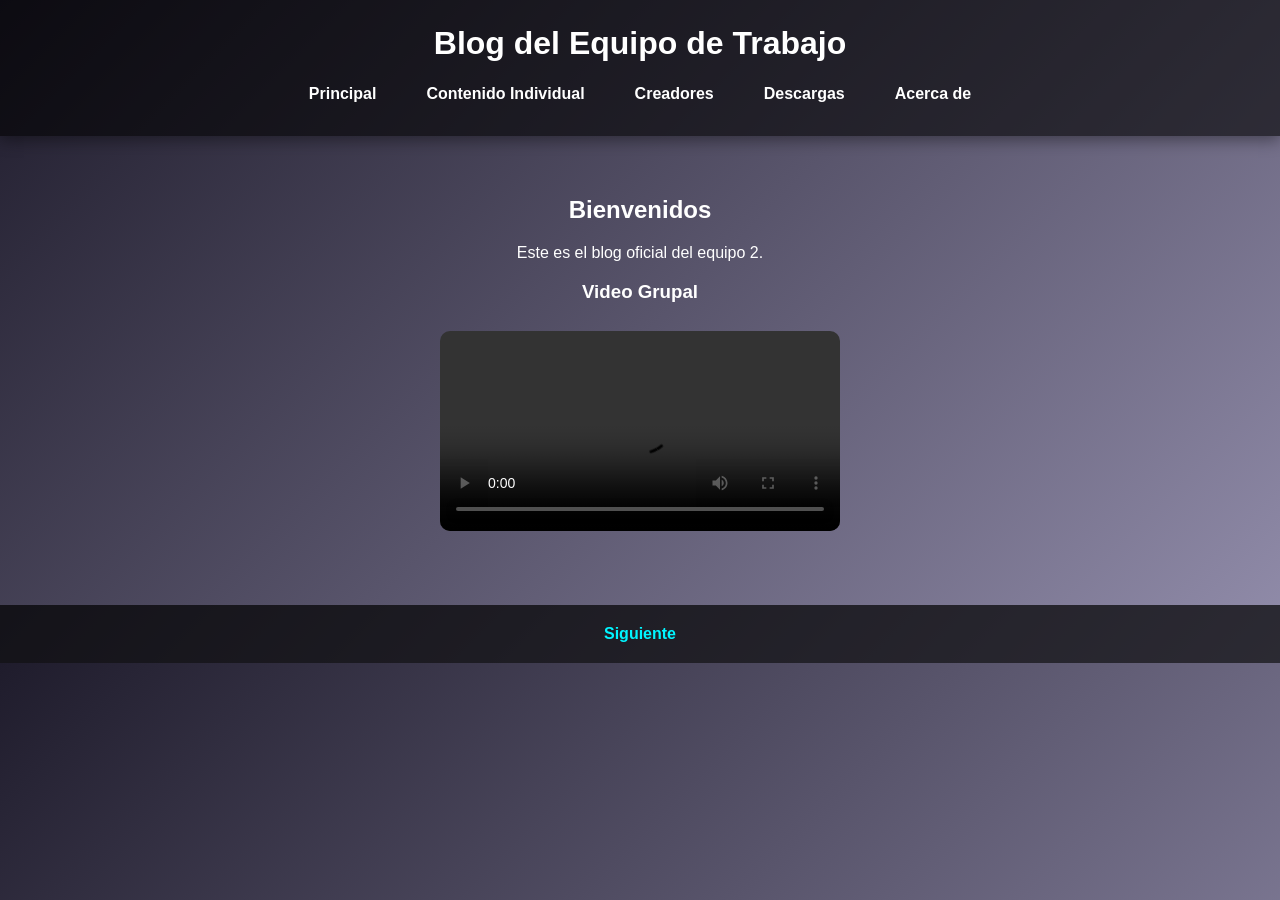
<file: index.html>
<!DOCTYPE html>
<html lang="es">
<head>
    <meta charset="UTF-8">
    <title>Blog Equipo</title>
    <link rel="stylesheet" href="estilos.css">
</head>
<body>

<header>
    <h1>Blog del Equipo de Trabajo</h1>
    <nav>
        <a href="index.html">Principal</a>
        <a href="contenido.html">Contenido Individual</a>
        <a href="creadores.html">Creadores</a>
        <a href="descargas.html">Descargas</a>
        <a href="acerca.html">Acerca de</a>
    </nav>
</header>

<section>
    <h2>Bienvenidos</h2>
    <p>Este es el blog oficial del equipo 2.</p>

    <h3>Video Grupal</h3>
    <video class="video-grupal" controls>
        <source src="Grupal.mp4" type="video/mp4">
    </video>
</section>

<footer>
    <a href="contenido.html">Siguiente</a>
</footer>

</body>
</html>
</file>
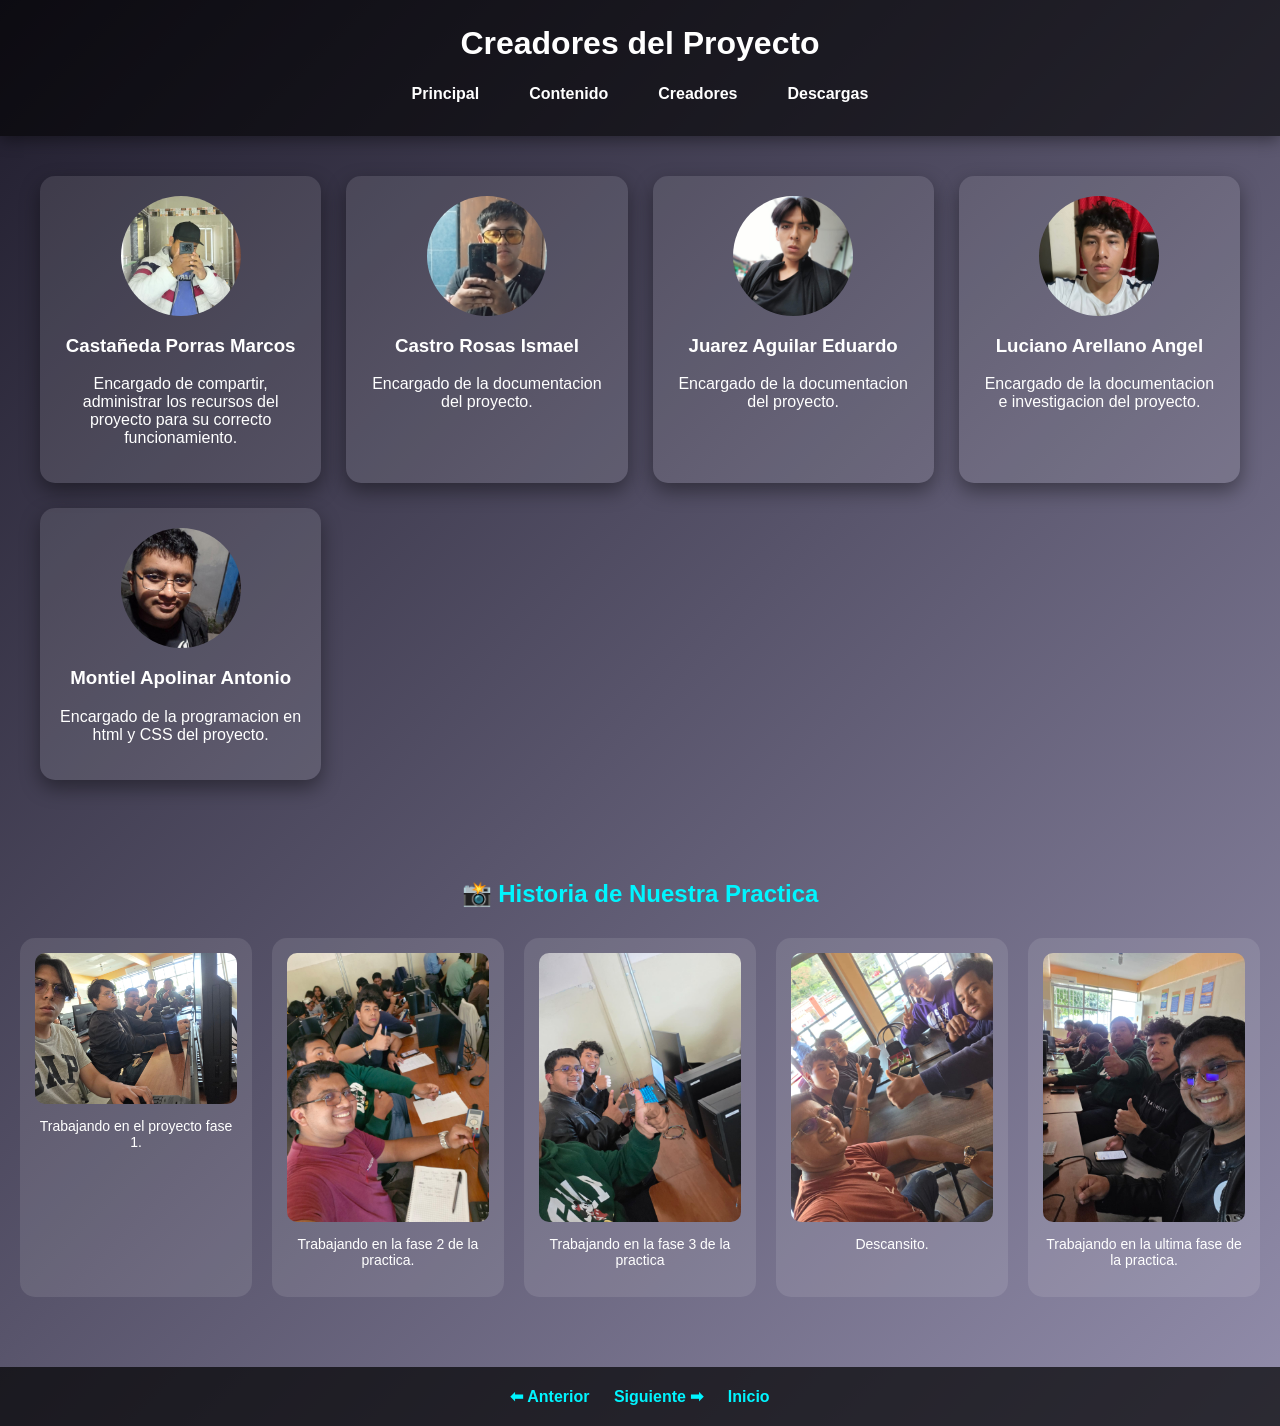
<file: creadores.html>
<!DOCTYPE html>
<html lang="es">
<head>
    <meta charset="UTF-8">
    <title>Creadores</title>
    <link rel="stylesheet" href="estilos.css">
</head>
<body>

<header>
    <h1>Creadores del Proyecto</h1>

    <nav>
        <a href="index.html">Principal</a>
        <a href="contenido.html">Contenido</a>
        <a href="creadores.html">Creadores</a>
        <a href="descargas.html">Descargas</a>
    </nav>
</header>



<section class="creadores">

    <div class="tarjeta">
        <img src="marcosfoto.png" alt="Creador 1">
        <h3>Castañeda Porras Marcos</h3>
        <p>Encargado de compartir, administrar los recursos del proyecto para su correcto funcionamiento.</p>
    </div>

    <div class="tarjeta">
        <img src="Isma.jpeg" alt="Creador 2">
        <h3>Castro Rosas Ismael</h3>
        <p>Encargado de la documentacion del proyecto.</p>
    </div>

    <div class="tarjeta">
        <img src="lalo.jpeg" alt="Creador 3">
        <h3>Juarez Aguilar Eduardo</h3>
        <p>Encargado de la documentacion del proyecto.</p>
    </div>

    <div class="tarjeta">
        <img src="foto_luciano.jpeg" alt="Creador 4">
        <h3>Luciano Arellano Angel</h3>
        <p>Encargado de la documentacion e investigacion del proyecto.</p>
    </div>

    <div class="tarjeta">
        <img src="antonio.jpeg" alt="Creador 5">
        <h3>Montiel Apolinar Antonio</h3>
        <p>Encargado de la programacion en html y CSS del proyecto.</p>
    </div>

</section>



<section class="historia">

    <h2>📸 Historia de Nuestra Practica</h2>

    <div class="galeria">

        <div class="foto">
            <img src="foto1.jpeg" alt="Pastorcito">
            <p>Trabajando en el proyecto fase 1.</p>
        </div>

        <div class="foto">
            <img src="foto2.jpeg" alt="Trabajo en equipo">
            <p>Trabajando en la fase 2 de la practica.</p>
        </div>

        <div class="foto">
            <img src="foto3.jpeg" alt="Onex">
            <p>Trabajando en la fase 3 de la practica</p>
        </div>

        <div class="foto">
            <img src="foto4.jpeg" alt="Exposición">
            <p>Descansito.</p>
        </div>

        <div class="foto">
            <img src="foto5.jpeg" alt="Prime">
            <p>Trabajando en la ultima fase de la practica.</p>
        </div>

    </div>

</section>

<footer>
    <a href="contenido.html">⬅ Anterior</a>
    <a href="descargas.html">Siguiente ➡</a>
    <a href="index.html">Inicio</a>
</footer>

</body>
</html>
</file>
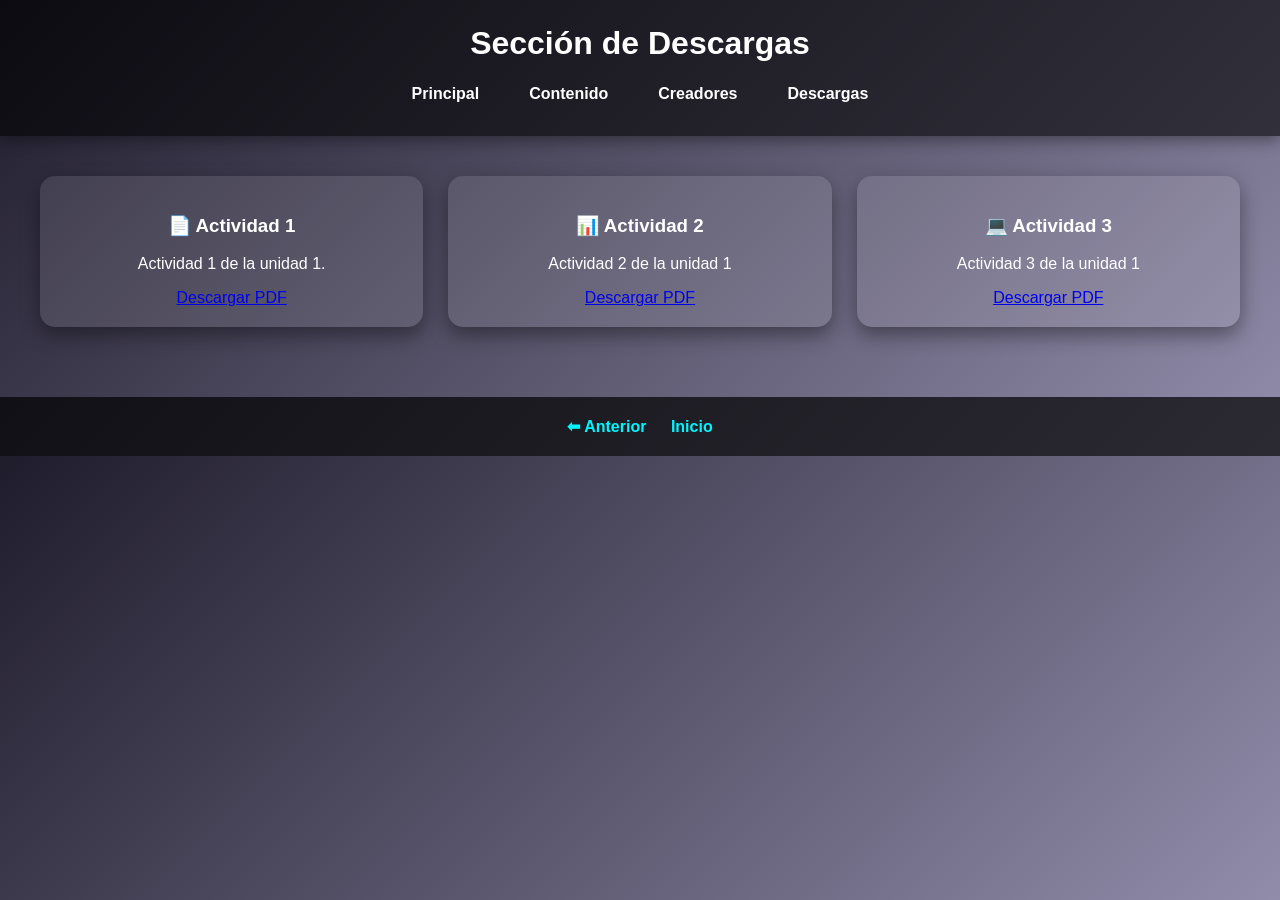
<file: descargas.html>
<!DOCTYPE html>
<html lang="es">
<head>
    <meta charset="UTF-8">
    <title>Descargas</title>
    <link rel="stylesheet" href="estilos.css">
</head>
<body>

<header>
    <h1>Sección de Descargas</h1>

    <nav>
        <a href="index.html">Principal</a>
        <a href="contenido.html">Contenido</a>
        <a href="creadores.html">Creadores</a>
        <a href="descargas.html">Descargas</a>
    </nav>
</header>

<section class="creadores">

    <div class="tarjeta">
        <h3>📄 Actividad 1</h3>
        <p>Actividad 1 de la unidad 1.</p>
        <a href="Línea de tiempo_Equipo#2.pdf" download>Descargar PDF</a>
    </div>

    <div class="tarjeta">
        <h3>📊 Actividad 2</h3>
        <p>Actividad 2 de la unidad 1</p>
        <a href="Cuadro compartivo_Equipo#2.pdf" download>Descargar PDF</a>
    </div>

    <div class="tarjeta">
        <h3>💻 Actividad 3</h3>
        <p>Actividad 3 de la unidad 1</p>
        <a href="Resumen_Equipo2.pdf" download>Descargar PDF</a>
    </div>

</section>

<footer>
    <a href="creadores.html">⬅ Anterior</a>
    <a href="index.html">Inicio</a>
</footer>

</body>
</html>
</file>
<file: estilos.css>
/* General */

body{
    margin: 0;
    font-family: 'Segoe UI', Arial, sans-serif;
    background: linear-gradient(135deg, #1f1c2c, #928DAB);
    color: white;
    text-align: center;
}

/* Header */

header{
    background: rgba(0,0,0,0.6);
    padding: 25px;
    box-shadow: 0 4px 15px rgba(0,0,0,0.4);
}

header h1{
    margin: 0;
}

/* Navegación */

nav{
    margin-top: 15px;
    display: flex;
    justify-content: center;
    gap: 20px;
    flex-wrap: wrap;
}

nav a{
    color: white;
    text-decoration: none;
    font-weight: bold;
    padding: 8px 15px;
    border-radius: 20px;
    transition: 0.3s;
}

nav a:hover{
    background-color: #00f5ff;
    color: black;
    box-shadow: 0 0 15px #00f5ff;
}

/* Secciones */

section{
    padding: 40px 20px;
}

/* Tarjetas */

.creadores{
    display: grid;
    grid-template-columns: repeat(auto-fit, minmax(250px, 1fr));
    gap: 25px;
    padding: 40px;
}

.tarjeta{
    background: rgba(255,255,255,0.1);
    padding: 20px;
    border-radius: 15px;
    box-shadow: 0 8px 20px rgba(0,0,0,0.4);
    transition: 0.3s;
}

.card:hover{
    transform: translateY(-10px);
    box-shadow: 0 15px 30px rgba(0,0,0,0.6);
}

.card img{
    width: 100%;
    border-radius: 10px;
}

.card h3{
    color: #00f5ff;
}

/* Video y audio */

video{
    width: 100%;
    border-radius: 10px;
    margin-top: 10px;
}

audio{
    width: 100%;
    margin-top: 10px;
}

/* Historia */

.historia h2{
    margin-bottom: 30px;
    color: #00f5ff;
}

.galeria{
    display: grid;
    grid-template-columns: repeat(auto-fit, minmax(220px, 1fr));
    gap: 20px;
}

.foto{
    background: rgba(255,255,255,0.1);
    padding: 15px;
    border-radius: 15px;
    transition: 0.3s;
}

.foto:hover{
    transform: scale(1.05);
}

.foto img{
    width: 100%;
    border-radius: 10px;
}

.foto p{
    margin-top: 10px;
    font-size: 14px;
}

/* Footer */

footer{
    margin-top: 30px;
    padding: 20px;
    background: rgba(0,0,0,0.7);
}

footer a{
    color: #00f5ff;
    text-decoration: none;
    font-weight: bold;
    margin: 10px;
    transition: 0.3s;
}

footer a:hover{
    color: white;
}

/* Responsive */

@media (max-width: 600px){
    header h1{
        font-size: 20px;
    }

    nav{
        gap: 10px;
    }
}
.video-grupal{
    width: 400px;
    max-width: 100%;
}
.tarjeta img{
    width: 120px;      /* tamaño pequeño */
    height: 120px;     /* mismo alto para que queden parejas */
    object-fit: cover; /* evita que se deformen */
    border-radius: 50%; /* las hace circulares (opcional) */
    display: block;
    margin: 0 auto 15px; /* centrado */
}
</file>
